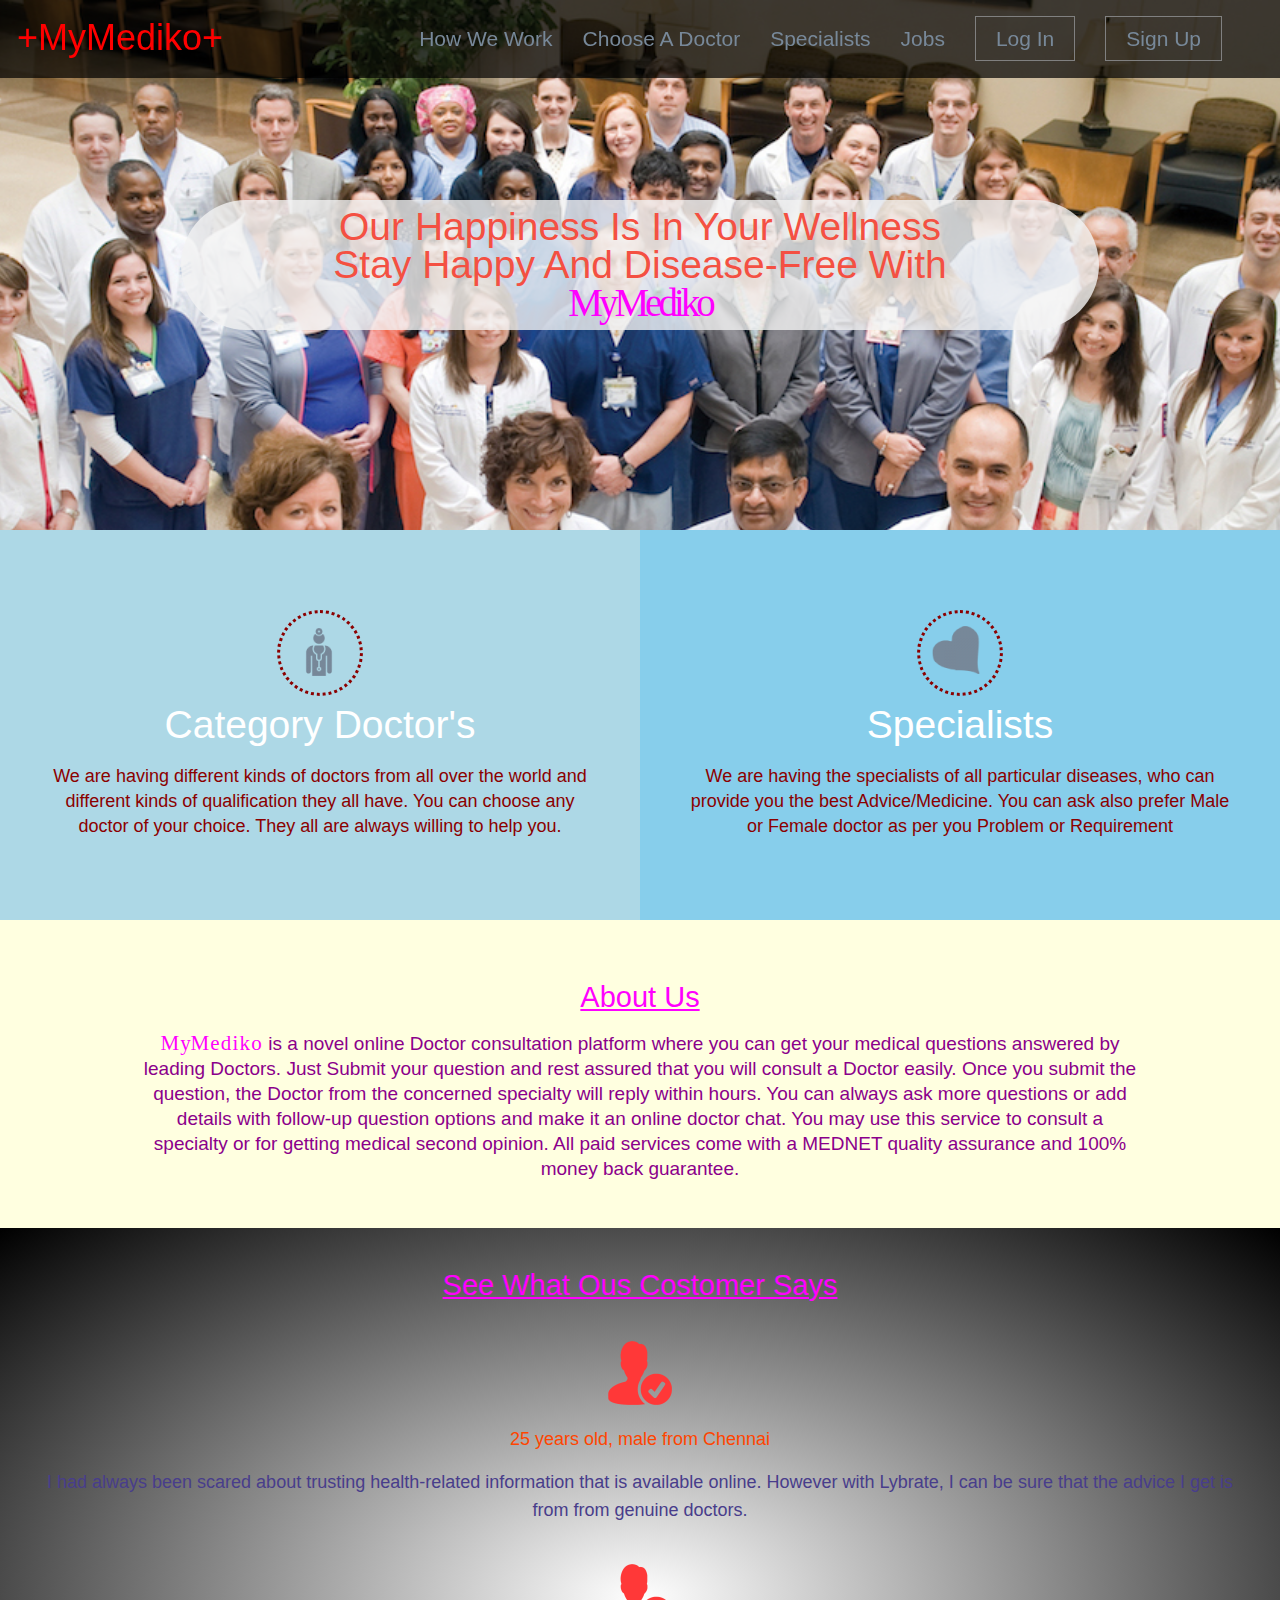
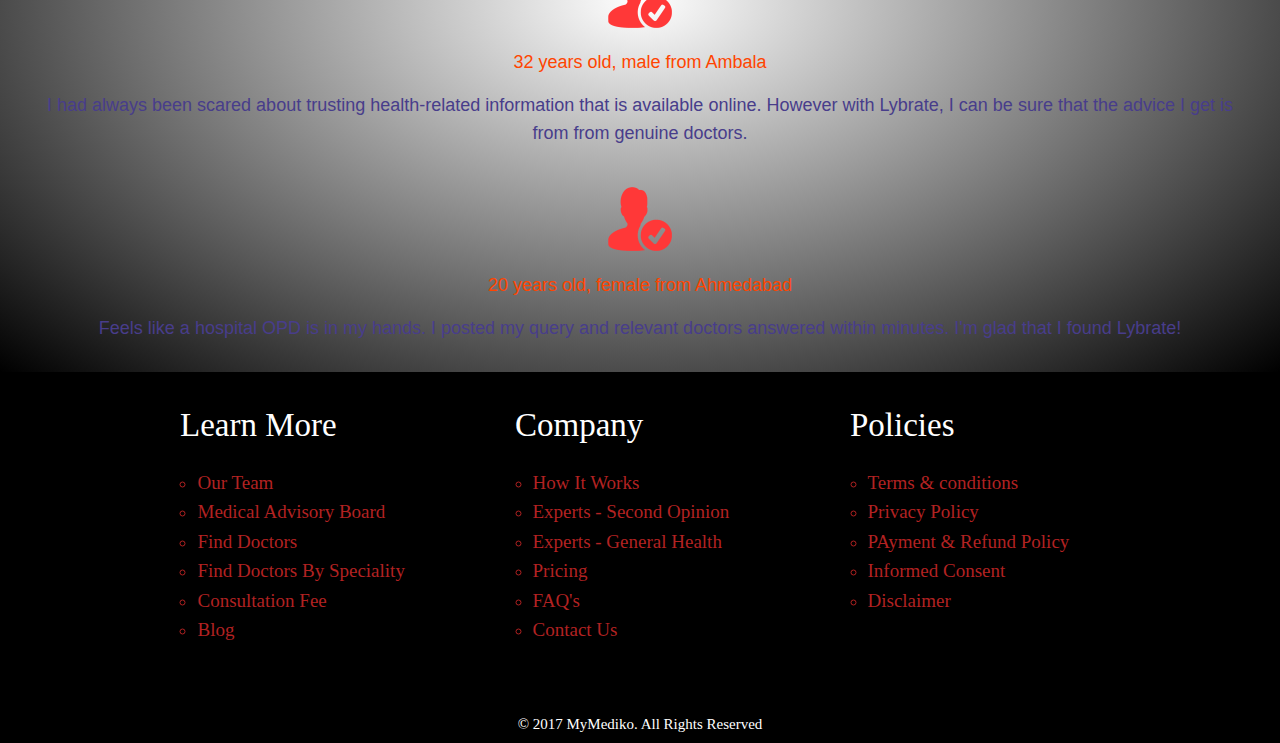
<file: index.html>
<!doctype html>
<html>
  <head>
    <meta name="viewport" content="width=device-width, initial-scale=1.0">
    <meta charset="utf-8">
    <title>MyMediko</title>
    <link rel="stylesheet" href="style/style.css">
    <link rel="icon" href="images/favicon.png">
  </head>
  <body>
    <header class="header">
      <div class="wrapper">
        <div class="grid">
          <h1>&#43;MyMediko&#43;</h1>
        </div>
        <div class="grid">
          <ul>
            <li><a href="./how-we-work/" class="header-links">How We Work</a></li>
            <li><a href="./category-doctors" class="header-links">Choose A Doctor</a>
            <li><a href="./specialists/" class="header-links">Specialists</a></li>
            <li><a href="./jobs/" class="header-links">Jobs</a></li>
            <li class="login-menu"><a href="#" class="btn">Log In</a>
              <ul class="login-opener">
                <li><a href="">As A Patient</a></li>
                <li><a href="#">As A Doctor</a></li>
              </ul>
            </li>
            <li><a href="#" class="btn">Sign Up</a></li>
          </ul>
        </div>
      </div>
    </header>
    <header class="header-front-face">
      <div class="grid">
        <h1>&#43;MyMediko&#43;</h1>
      </div>
      <div class="account">
        <li class="login-menu"><a href="#" class=""><img src="images/account.png" class="acc-icon"></a>
          <ul class="login-opener">
            <li><a href="#">As A Patient</a></li>
            <li><a href="#">As A Doctor</a></li>
          </ul>
        </li>
      </div>
      <div id="barsWrapper">
        <div id="barsContainer">
          <div id="bc-first" class="animate"></div>
            <div id="bc-second" class="animate"></div>
          <div id="bc-third" class="animate"></div>
        </div>
      </div>
      <aside id="mainAside" class="animate aside-bar">
        <ul id="menu-list">
          <li><a href="./how-we-work/">How We Work</a></li>
          <li><a href="./category-doctors/">Choose A Doctor</a></li>
          <li><a href="./specialists/">Specialists</a></li>
          <li><a href="./jobs/">Jobs</a></li>
          <li><a href="./signup/">Sign Up</a></li>
        </ul>
      </aside>
    </header>
    <!--script of aside menu-->
    <script>
      var aside = document.getElementById('mainAside');
      var asideOn = false
      
      document.getElementById('barsWrapper').addEventListener('click', function(){
          if(asideOn){
            aside.style.right = '-100%';
            
            asideOn = false;
          }else{
            aside.style.right = '0';
            
            asideOn = true;
          }
      });
    </script>
  <!--end of aside menu script-->
    
  <!--script for menu button-->
    <script>
      
      function _(e){
        return document.getElementById(e);
      }
      
      var FirstBar = _('bc-first');
      var SecondBar = _('bc-second');
      var ThirdBar = _('bc-third');
      var btn = _('barsWrapper');
      var menuOn = false;

      btn.addEventListener('click',function(){
        
        if(menuOn){
          FirstBar.style.transform = 'rotate(0deg)';
          FirstBar.style.top = '0px';
          SecondBar.style.opacity= 1;
          ThirdBar.style.transform = 'rotate(0deg)';
          ThirdBar.style.bottom = '0px';
          
          menuOn = false;
        }else{
          FirstBar.style.transform = 'rotate(45deg)';
          FirstBar.style.top = '8px';
          SecondBar.style.opacity= 0;
          ThirdBar.style.transform = 'rotate(-45deg)';
          ThirdBar.style.bottom = '8px';
          
          menuOn = true;
        }
      });
    </script>
  <!--end of menu button script-->
    <section class="hero-section background-img">
      <h1>Our Happiness Is In Your Wellness<br>Stay Happy And Disease-Free With <br> <span>MyMediko</span></h1>
    </section>
    <section class="intro">
      <a href="#"><div class="row row-first">
        <div class="icons">
          <img src="images/doctor-icon.png">
        </div>
        <h2 class="category-intro">
          Category Doctor's
        </h2>
        <p class="category-intro-para">
          We are having different kinds of doctors from all over the world and different kinds of qualification they all have. You can choose any doctor of your choice. They all are always willing to help you.
        </p>
      </div>
      </a>
      <a href="#"><div class="row row-second">
        <div class="icons">
          <img src="images/heart-icon.png">
        </div>
        <h2 class="category-intro">
          Specialists
        </h2>
        <p class="category-intro-para">
          We are having the specialists of all particular diseases, who can provide you the best Advice/Medicine. You can ask also prefer Male or Female doctor as per you Problem or Requirement
        </p>
      </div>
        </a>
    </section>
    <section class="aboutus">
      <h3 class="heading">About Us</h3>
      <p>
        <span>My Mediko</span> is a novel online Doctor consultation platform where you can get your medical questions answered by leading Doctors. Just Submit your question and rest assured that you will consult a Doctor easily. Once you submit the question, the Doctor from the concerned specialty will reply within hours. You can always ask more questions or add details with follow-up question options and make it an online doctor chat. You may use this service to consult a specialty or for getting medical second opinion. All paid services come with a MEDNET quality assurance and 100% money back guarantee.
      </p>
    </section>
    <section class="customer-reviews">
      <h3 class="heading">
        See What Ous Costomer Says
      </h3>
      <img src="images/review.png">
      <div class="reviews">
        <h4 class="name">
          25 years old, male from Chennai
        </h4>
        <p>
          I had always been scared about trusting health-related information that is available online. However with Lybrate, I can be sure that the advice I get is from from genuine doctors.
        </p>
        <img src="images/review.png">
        <h4 class="name">
          32 years old, male from Ambala
        </h4>
        <p>
          I had always been scared about trusting health-related information that is available online. However with Lybrate, I can be sure that the advice I get is from from genuine doctors.
        </p>
        <img src="images/review.png">
        <h4 class="name">
          20 years old, female from Ahmedabad
        </h4>
        <p>
          Feels like a hospital OPD is in my hands. I posted my query and relevant doctors answered within minutes. I'm glad that I found Lybrate!
        </p>
      </div>
    </section>
    <footer class="footer">
      <div class="footer-content">
        <div class="box">
          <h3>Learn More</h3>
          <ul>
            <li><a href="#">Our Team</a></li>
            <li><a href="#">Medical Advisory Board</a></li>
            <li><a href="#">Find Doctors</a></li>
            <li><a href="#">Find Doctors By Speciality</a></li>
            <li><a href="#">Consultation Fee</a></li>
            <li><a href="#">Blog</a></li>
          </ul>
        </div>
        <div class="box">
          <h3>Company</h3>
          <ul>
            <li><a href="#">How It Works</a></li>
            <li><a href="#">Experts - Second Opinion</a></li>
            <li><a href="#">Experts - General Health</a></li>
            <li><a href="#">Pricing</a></li>
            <li><a href="#">FAQ's</a></li>
            <li><a href="#">Contact Us</a></li>
          </ul>
        </div>
        <div class="box">
          <h3>Policies</h3>
          <ul>
            <li><a href="#">Terms & conditions</a></li>
            <li><a href="#">Privacy Policy</a></li>
            <li><a href="#">PAyment & Refund Policy</a></li>
            <li><a href="#">Informed Consent</a></li>
            <li><a href="#">Disclaimer</a></li>
          </ul>
        </div>
      </div>
      <p>
        &copy; 2017 MyMediko. All Rights Reserved
      </p>
    </footer>
  </body>
</html>
</file>
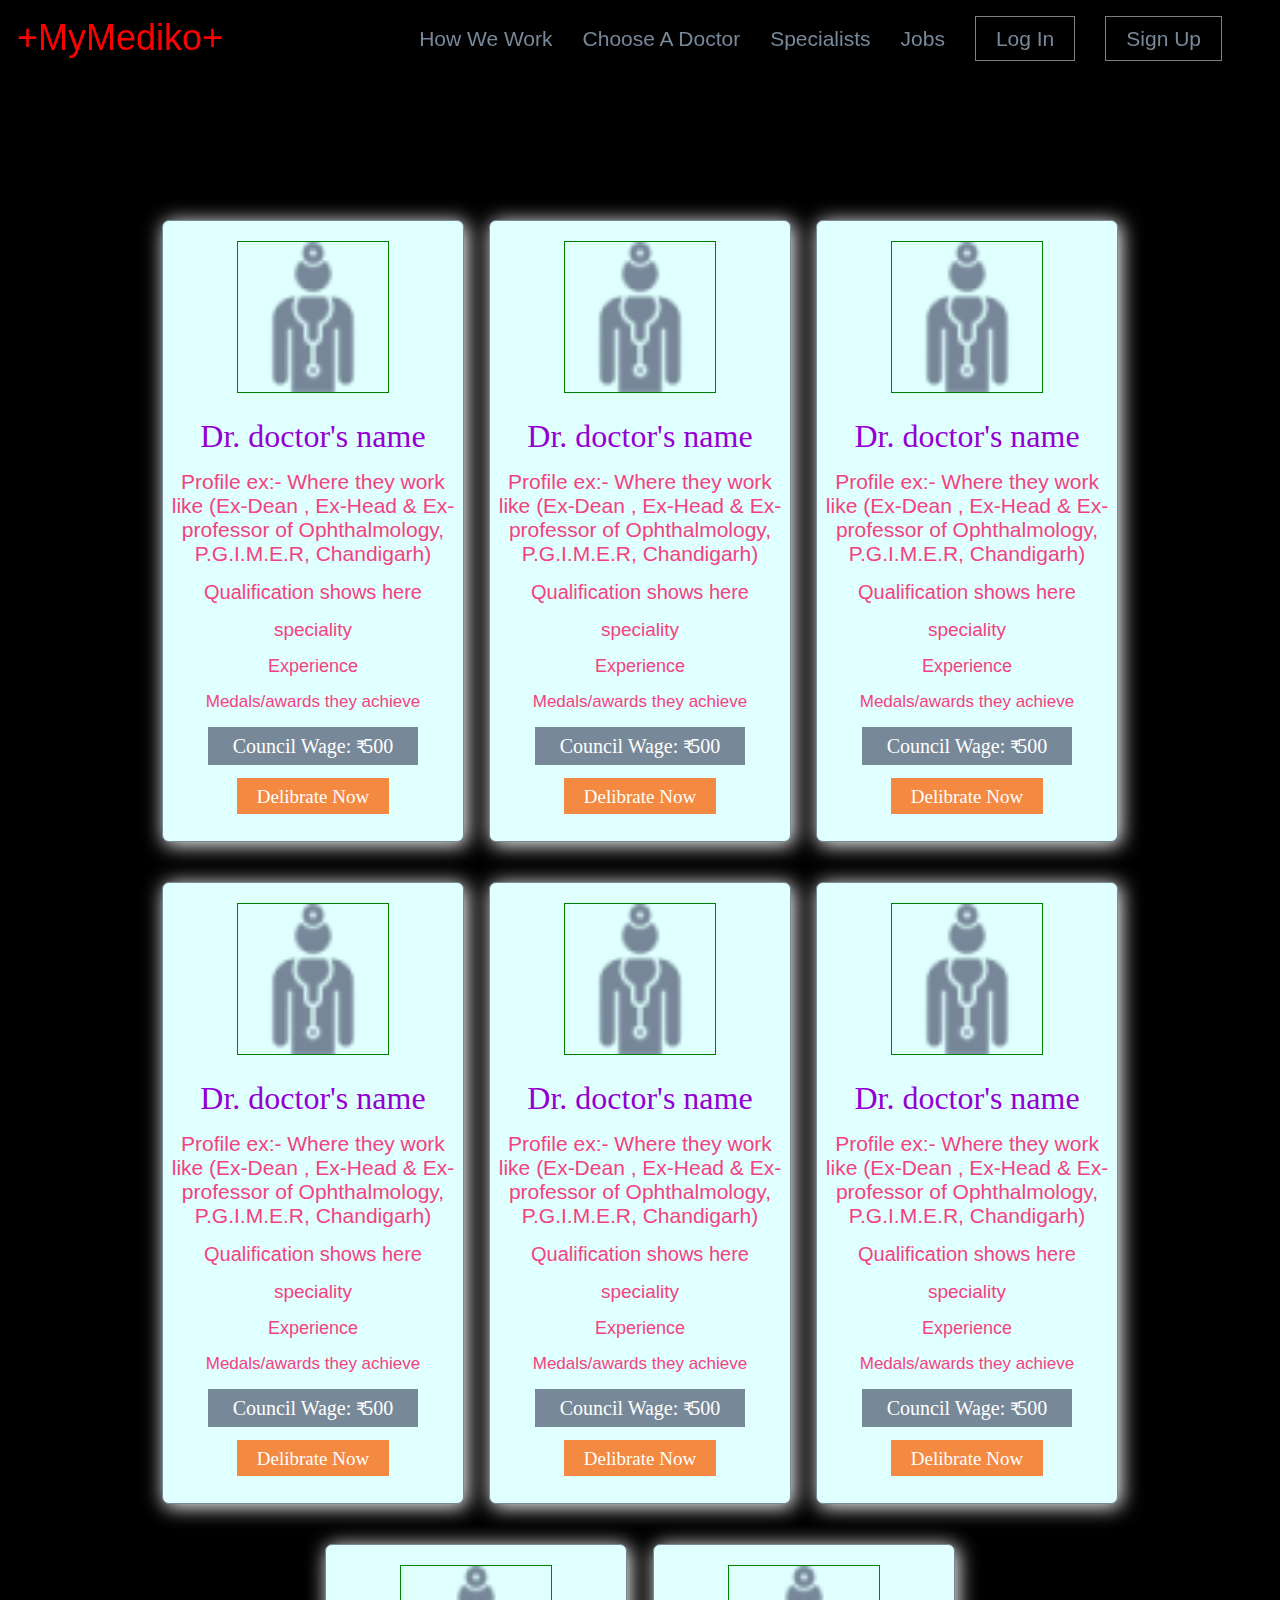
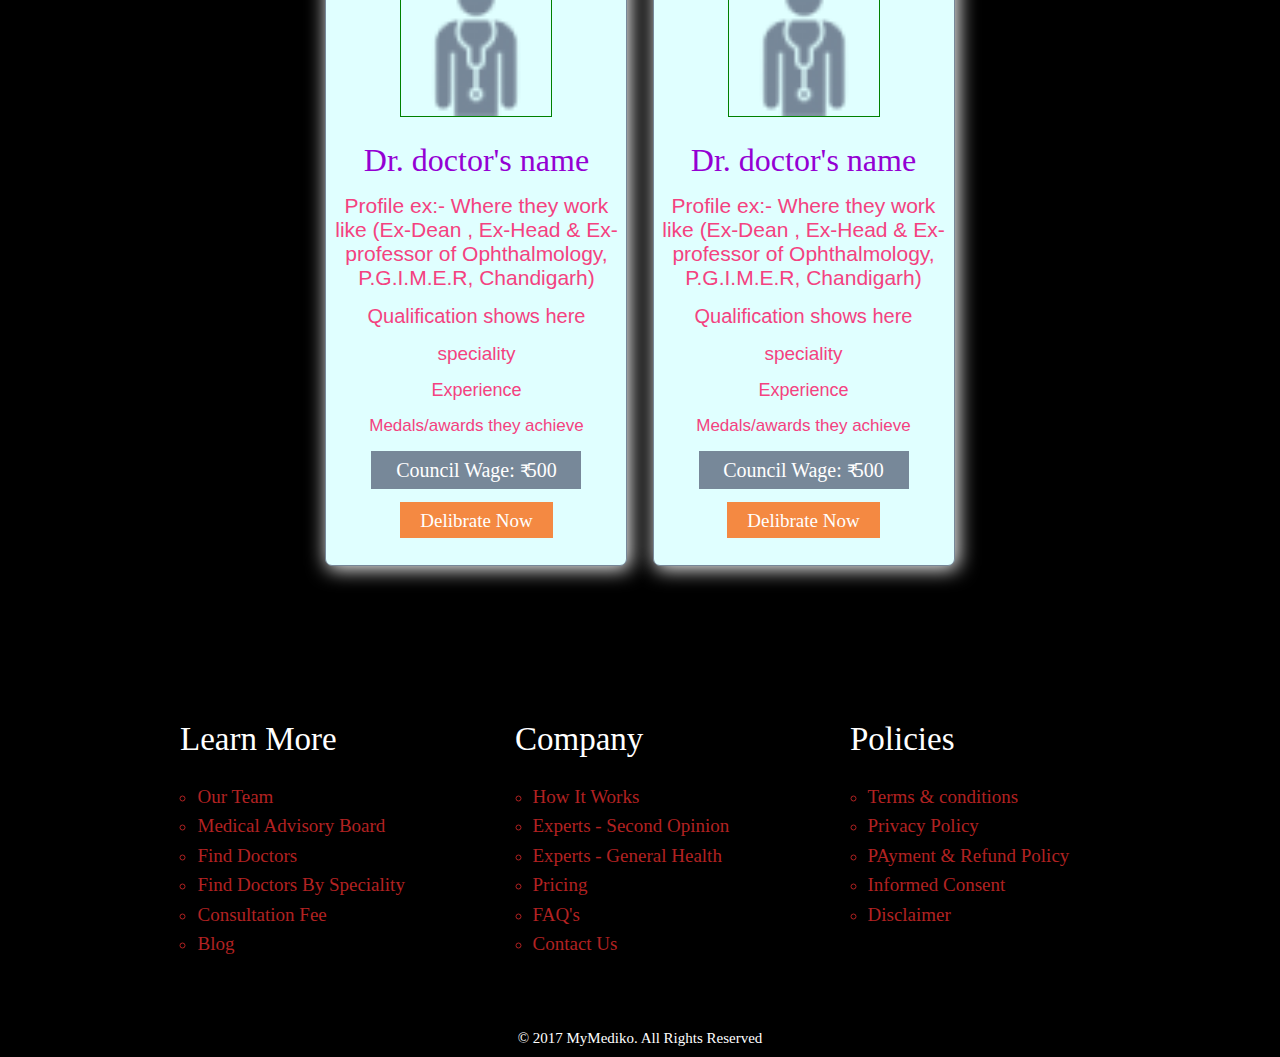
<file: category-doctors/index.html>
<!doctype html>
<html>
  <head>
    <meta name="viewport" content="width=device-width, initial-scale=1.0">
    <meta charset="utf-8">
    <title>Choose a doctor- MyMediko</title>
    <link rel="stylesheet" href="style/style.css">
    <link rel="icon" href="images/favicon.png">
  </head>
  <body>
    <header class="header">
      <div class="wrapper">
        <div class="grid">
          <h1>&#43;MyMediko&#43;</h1>
        </div>
        <div class="grid">
          <ul>
            <li><a href="../how-we-work/" class="header-links">How We Work</a></li>
            <li><a href="#" class="header-links">Choose A Doctor</a>
            <li><a href="../specialists/" class="header-links">Specialists</a></li>
            <li><a href="../jobs/" class="header-links">Jobs</a></li>
            <li class="login-menu"><a href="#" class="btn">Log In</a>
              <ul class="login-opener">
                <li><a href="../patient-login/">As A Patient</a></li>
                <li><a href="../doctor-login/">As A Doctor</a></li>
              </ul>
            </li>
            <li><a href="../signup/" class="btn">Sign Up</a></li>
          </ul>
        </div>
      </div>
    </header>
    <header class="header-front-face">
      <div class="grid">
        <h1>&#43;MyMediko&#43;</h1>
      </div>
      <div class="account">
        <li class="login-menu"><a href="#" class=""><img src="images/account.png" class="acc-icon"></a>
          <ul class="login-opener">
            <li><a href="../patient-login/">As A Patient</a></li>
            <li><a href="../doctor-login/">As A Doctor</a></li>
          </ul>
        </li>
      </div>
      <div id="barsWrapper">
        <div id="barsContainer">
          <div id="bc-first" class="animate"></div>
            <div id="bc-second" class="animate"></div>
          <div id="bc-third" class="animate"></div>
        </div>
      </div>
      <aside id="mainAside" class="animate aside-bar">
        <ul id="menu-list">
          <li><a href="../how-we-work/">How We Work</a></li>
          <li><a href="#">Choose A Doctor's</a></li>
          <li><a href="../specialists/">Specialists</a></li>
          <li><a href="../jobs/">Jobs</a></li>
          <li><a href="../signup/">Sign Up</a></li>
        </ul>
      </aside>
    </header>
    <!--script of aside menu-->
    <script>
      var aside = document.getElementById('mainAside');
      var asideOn = false
      
      document.getElementById('barsWrapper').addEventListener('click', function(){
          if(asideOn){
            aside.style.right = '-100%';
            
            asideOn = false;
          }else{
            aside.style.right = '0';
            
            asideOn = true;
          }
      });
    </script>
  <!--end of aside menu script-->
    
  <!--script for menu button-->
    <script>
      
      function _(e){
        return document.getElementById(e);
      }
      
      var FirstBar = _('bc-first');
      var SecondBar = _('bc-second');
      var ThirdBar = _('bc-third');
      var btn = _('barsWrapper');
      var menuOn = false;

      btn.addEventListener('click',function(){
        
        if(menuOn){
          FirstBar.style.transform = 'rotate(0deg)';
          FirstBar.style.top = '0px';
          SecondBar.style.opacity= 1;
          ThirdBar.style.transform = 'rotate(0deg)';
          ThirdBar.style.bottom = '0px';
          
          menuOn = false;
        }else{
          FirstBar.style.transform = 'rotate(45deg)';
          FirstBar.style.top = '8px';
          SecondBar.style.opacity= 0;
          ThirdBar.style.transform = 'rotate(-45deg)';
          ThirdBar.style.bottom = '8px';
          
          menuOn = true;
        }
      });
    </script>
  <!--end of menu button script-->
    <section class="doctors">
      <div class="doctors-list">
        <div class="list">
          <img src="images/doctor-icon.png" class="doctors-pic">
          <h1>Dr. doctor's name </h1>
          <h2>Profile ex:- Where they work like (Ex-Dean , Ex-Head & Ex- professor of Ophthalmology, P.G.I.M.E.R, Chandigarh)</h2>
          <h3>Qualification shows here</h3>
          <h4>speciality</h4>
          <h5>Experience</h5>
          <h6>Medals/awards they achieve</h6>
          <div class="list-btn">
            Council Wage: <span>&#x20B9;</span>500
          </div>
          <a href="#" class="list-btn-sec">
            Delibrate Now
          </a>
        </div>
        <div class="list">
          <img src="images/doctor-icon.png" class="doctors-pic">
          <h1>Dr. doctor's name </h1>
          <h2>Profile ex:- Where they work like (Ex-Dean , Ex-Head & Ex- professor of Ophthalmology, P.G.I.M.E.R, Chandigarh)</h2>
          <h3>Qualification shows here</h3>
          <h4>speciality</h4>
          <h5>Experience</h5>
          <h6>Medals/awards they achieve</h6>
          <div class="list-btn">
            Council Wage: <span>&#x20B9;</span>500
          </div>
          <a href="#" class="list-btn-sec">
            Delibrate Now
          </a>
        </div>
        <div class="list">
          <img src="images/doctor-icon.png" class="doctors-pic">
          <h1>Dr. doctor's name </h1>
          <h2>Profile ex:- Where they work like (Ex-Dean , Ex-Head & Ex- professor of Ophthalmology, P.G.I.M.E.R, Chandigarh)</h2>
          <h3>Qualification shows here</h3>
          <h4>speciality</h4>
          <h5>Experience</h5>
          <h6>Medals/awards they achieve</h6>
          <div class="list-btn">
            Council Wage: <span>&#x20B9;</span>500
          </div>
          <a href="#" class="list-btn-sec">
            Delibrate Now
          </a>
        </div>
        <div class="list">
          <img src="images/doctor-icon.png" class="doctors-pic">
          <h1>Dr. doctor's name </h1>
          <h2>Profile ex:- Where they work like (Ex-Dean , Ex-Head & Ex- professor of Ophthalmology, P.G.I.M.E.R, Chandigarh)</h2>
          <h3>Qualification shows here</h3>
          <h4>speciality</h4>
          <h5>Experience</h5>
          <h6>Medals/awards they achieve</h6>
          <div class="list-btn">
            Council Wage: <span>&#x20B9;</span>500
          </div>
          <a href="#" class="list-btn-sec">
            Delibrate Now
          </a>
        </div>
        <div class="list">
          <img src="images/doctor-icon.png" class="doctors-pic">
          <h1>Dr. doctor's name </h1>
          <h2>Profile ex:- Where they work like (Ex-Dean , Ex-Head & Ex- professor of Ophthalmology, P.G.I.M.E.R, Chandigarh)</h2>
          <h3>Qualification shows here</h3>
          <h4>speciality</h4>
          <h5>Experience</h5>
          <h6>Medals/awards they achieve</h6>
          <div class="list-btn">
            Council Wage: <span>&#x20B9;</span>500
          </div>
          <a href="#" class="list-btn-sec">
            Delibrate Now
          </a>
        </div>
        <div class="list">
          <img src="images/doctor-icon.png" class="doctors-pic">
          <h1>Dr. doctor's name </h1>
          <h2>Profile ex:- Where they work like (Ex-Dean , Ex-Head & Ex- professor of Ophthalmology, P.G.I.M.E.R, Chandigarh)</h2>
          <h3>Qualification shows here</h3>
          <h4>speciality</h4>
          <h5>Experience</h5>
          <h6>Medals/awards they achieve</h6>
          <div class="list-btn">
            Council Wage: <span>&#x20B9;</span>500
          </div>
          <a href="#" class="list-btn-sec">
            Delibrate Now
          </a>
        </div>
        <div class="list">
          <img src="images/doctor-icon.png" class="doctors-pic">
          <h1>Dr. doctor's name </h1>
          <h2>Profile ex:- Where they work like (Ex-Dean , Ex-Head & Ex- professor of Ophthalmology, P.G.I.M.E.R, Chandigarh)</h2>
          <h3>Qualification shows here</h3>
          <h4>speciality</h4>
          <h5>Experience</h5>
          <h6>Medals/awards they achieve</h6>
          <div class="list-btn">
            Council Wage: <span>&#x20B9;</span>500
          </div>
          <a href="#" class="list-btn-sec">
            Delibrate Now
          </a>
        </div>
        <div class="list">
          <img src="images/doctor-icon.png" class="doctors-pic">
          <h1>Dr. doctor's name </h1>
          <h2>Profile ex:- Where they work like (Ex-Dean , Ex-Head & Ex- professor of Ophthalmology, P.G.I.M.E.R, Chandigarh)</h2>
          <h3>Qualification shows here</h3>
          <h4>speciality</h4>
          <h5>Experience</h5>
          <h6>Medals/awards they achieve</h6>
          <div class="list-btn">
            Council Wage: <span>&#x20B9;</span>500
          </div>
          <a href="#" class="list-btn-sec">
            Delibrate Now
          </a>
        </div>
      </div>
    </section>    
    <footer class="footer">
      <div class="footer-content">
        <div class="box">
          <h3>Learn More</h3>
          <ul>
            <li><a href="#">Our Team</a></li>
            <li><a href="#">Medical Advisory Board</a></li>
            <li><a href="#">Find Doctors</a></li>
            <li><a href="#">Find Doctors By Speciality</a></li>
            <li><a href="#">Consultation Fee</a></li>
            <li><a href="#">Blog</a></li>
          </ul>
        </div>
        <div class="box">
          <h3>Company</h3>
          <ul>
            <li><a href="#">How It Works</a></li>
            <li><a href="#">Experts - Second Opinion</a></li>
            <li><a href="#">Experts - General Health</a></li>
            <li><a href="#">Pricing</a></li>
            <li><a href="#">FAQ's</a></li>
            <li><a href="#">Contact Us</a></li>
          </ul>
        </div>
        <div class="box">
          <h3>Policies</h3>
          <ul>
            <li><a href="#">Terms & conditions</a></li>
            <li><a href="#">Privacy Policy</a></li>
            <li><a href="#">PAyment & Refund Policy</a></li>
            <li><a href="#">Informed Consent</a></li>
            <li><a href="#">Disclaimer</a></li>
          </ul>
        </div>
      </div>
      <p>
        &copy; 2017 MyMediko. All Rights Reserved
      </p>
    </footer>
  </body>
</html>
</file>
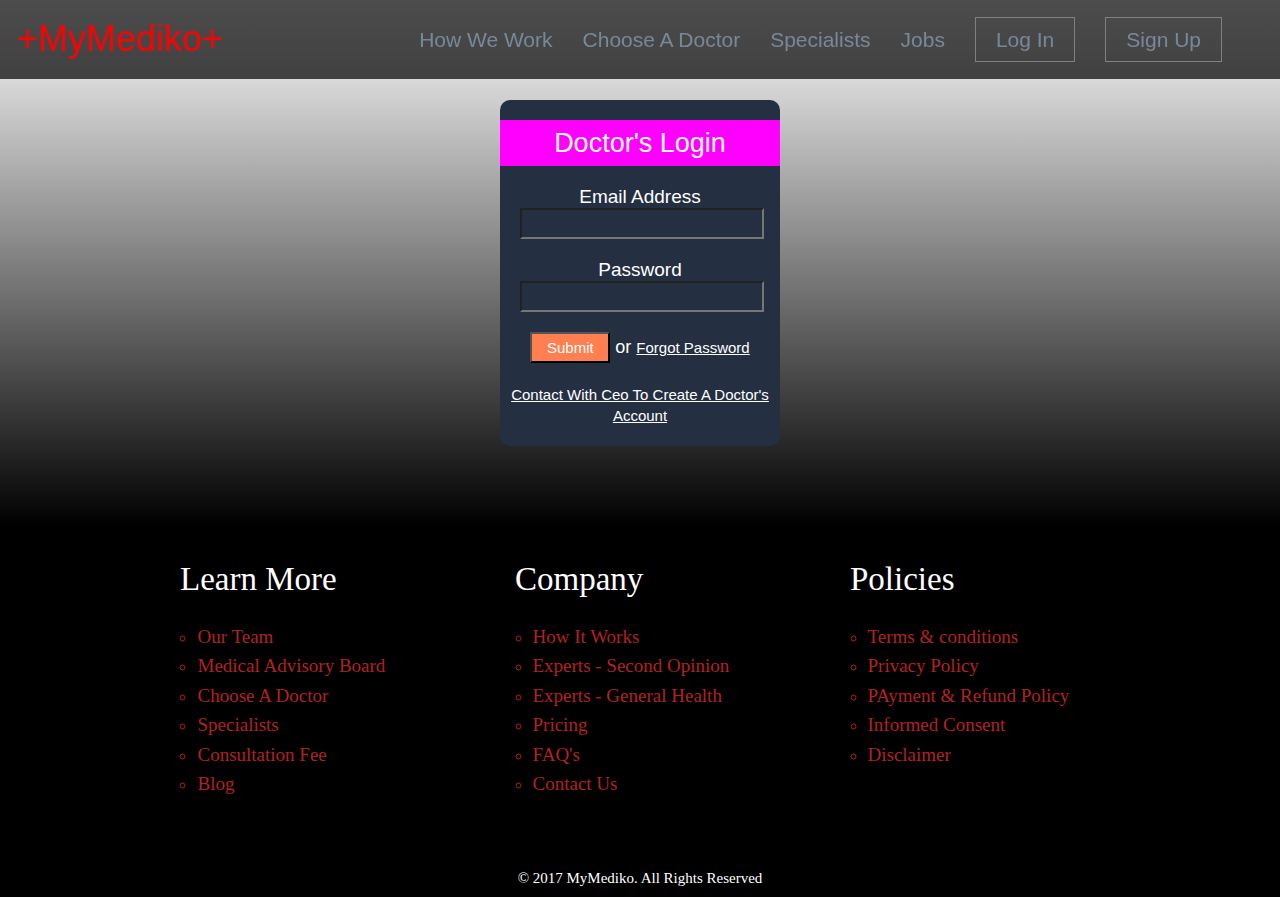
<file: doctor-login/index.html>
<!DOCTYPE html>
<html lang="en">
  <head>
    <meta charset="utf-8">
    <title>Doctor's Login- MyMediko</title>
    <meta name="description" content="">
    <meta name="author" content="">
    <meta name="viewport" content="width=device-width, initial-scale=1">
    <link rel="icon" type="image/png" href="images/favicon.png">
    <link rel="stylesheet" href="css/style.css">
  </head>
  <body>   
    <header class="header"> 
      <div class="wrapper">
        <div class="grid">
          <h1>&#43;MyMediko&#43;</h1>
        </div>
        <div class="grid">
          <ul>
            <li><a href="../how-we-work/" class="header-links">How We Work</a></li>
            <li><a href="../category-doctors" class="header-links">Choose A Doctor</a>
            <li><a href="../specialists/" class="header-links">Specialists</a></li>
            <li><a href="../jobs/" class="header-links">Jobs</a></li>
            <li class="login-menu"><a href="#" class="btn">Log In</a>
              <ul class="login-opener">
                <li><a href="../patient-login/">As A Patient</a></li>
                <li><a href="#">As A Doctor</a></li>
              </ul>
            </li>
            <li><a href="../signup/" class="btn">Sign Up</a></li>
          </ul>
        </div>
      </div>
    </header>
    <header class="header-front-face">
      <div class="grid">
        <h1>&#43;MyMediko&#43;</h1>
      </div>
      <div class="account">
        <li class="login-menu"><a href="#" class=""><img src="images/account.png" class="acc-icon"></a>
          <ul class="login-opener">
            <li><a href="../patient-login/">As A Patient</a></li>
            <li><a href="#">As A Doctor</a></li>
          </ul>
        </li>
      </div>
      <div id="barsWrapper">
        <div id="barsContainer">
          <div id="bc-first" class="animate"></div>
            <div id="bc-second" class="animate"></div>
          <div id="bc-third" class="animate"></div>
        </div>
      </div>
      <aside id="mainAside" class="animate aside-bar">
        <ul id="menu-list">
          <li><a href="#">How We Work</a></li>
          <li><a href="#">Category Doctor's</a></li>
          <li><a href="#">Specialists</a></li>
          <li><a href="#">Jobs</a></li>
          <li><a href="#">Sign Up</a></li>
        </ul>
      </aside>
    </header>
    <!--script of aside menu-->
    <script>
      var article = document.getElementById('reMove');
      var articleOn = false
      
      document.getElementById('barsWrapper').addEventListener('click', function(){
          if(articleOn){
            article.style.marginRight = '-200px';
            
            articleOn = false;
          }else{
            article.style.right = '0';
            
            articleOn = true;
          }
      });
    </script>
  <!--end of aside menu script-->
    <!--script of aside menu-->
    <script>
      var aside = document.getElementById('mainAside');
      var asideOn = false
      
      document.getElementById('barsWrapper').addEventListener('click', function(){
          if(asideOn){
            aside.style.right = '-100%';
            
            asideOn = false;
          }else{
            aside.style.right = '0';
            
            asideOn = true;
          }
      });
    </script>
  <!--end of aside menu script-->
    
  <!--script for menu button-->
    <script>
      
      function _(e){
        return document.getElementById(e);
      }
      
      var FirstBar = _('bc-first');
      var SecondBar = _('bc-second');
      var ThirdBar = _('bc-third');
      var btn = _('barsWrapper');
      var menuOn = false;

      btn.addEventListener('click',function(){
        
        if(menuOn){
          FirstBar.style.transform = 'rotate(0deg)';
          FirstBar.style.top = '0px';
          SecondBar.style.opacity= 1;
          ThirdBar.style.transform = 'rotate(0deg)';
          ThirdBar.style.bottom = '0px';
          
          menuOn = false;
        }else{
          FirstBar.style.transform = 'rotate(45deg)';
          FirstBar.style.top = '8px';
          SecondBar.style.opacity= 0;
          ThirdBar.style.transform = 'rotate(-45deg)';
          ThirdBar.style.bottom = '8px';
          
          menuOn = true;
        }
      });
    </script>
  <!--end of menu button script-->
  <section class="signup-section">
    <article class="signup-panel">
      <h2>Doctor's Login</h2>
      <form class="awesome-form" method="post" action="#">      
      <div class="input-group">
        <label>Email Address</label><br>
        <input type="email" id="email" name="email">
      </div>
      <div class="input-group">
        <label>Password</label><br>
        <input type="password" id="password" name="password">
      </div>
      <input type="submit"> or <a href="#">Forgot Password</a>
    </form>
      <br>
      <a href="../signup/">Contact With Ceo To Create A Doctor's Account</a>
  </article>
</section>
    
    
    <footer class="footer">
      <div class="footer-content">
        <div class="box">
          <h3>Learn More</h3>
          <ul>
            <li><a href="#">Our Team</a></li>
            <li><a href="#">Medical Advisory Board</a></li>
            <li><a href="../category-doctors/">Choose A Doctor</a></li>
            <li><a href="../specialists/">Specialists</a></li>
            <li><a href="#">Consultation Fee</a></li>
            <li><a href="#">Blog</a></li>
          </ul>
        </div>
        <div class="box">
          <h3>Company</h3>
          <ul>
            <li><a href="#">How It Works</a></li>
            <li><a href="#">Experts - Second Opinion</a></li>
            <li><a href="#">Experts - General Health</a></li>
            <li><a href="#">Pricing</a></li>
            <li><a href="#">FAQ's</a></li>
            <li><a href="#">Contact Us</a></li>
          </ul>
        </div>
        <div class="box">
          <h3>Policies</h3>
          <ul>
            <li><a href="#">Terms & conditions</a></li>
            <li><a href="#">Privacy Policy</a></li>
            <li><a href="#">PAyment & Refund Policy</a></li>
            <li><a href="#">Informed Consent</a></li>
            <li><a href="#">Disclaimer</a></li>
          </ul>
        </div>
      </div>
      <p>
        &copy; 2017 MyMediko. All Rights Reserved
      </p>
    </footer>
    
    
  </body>
</html>
</file>
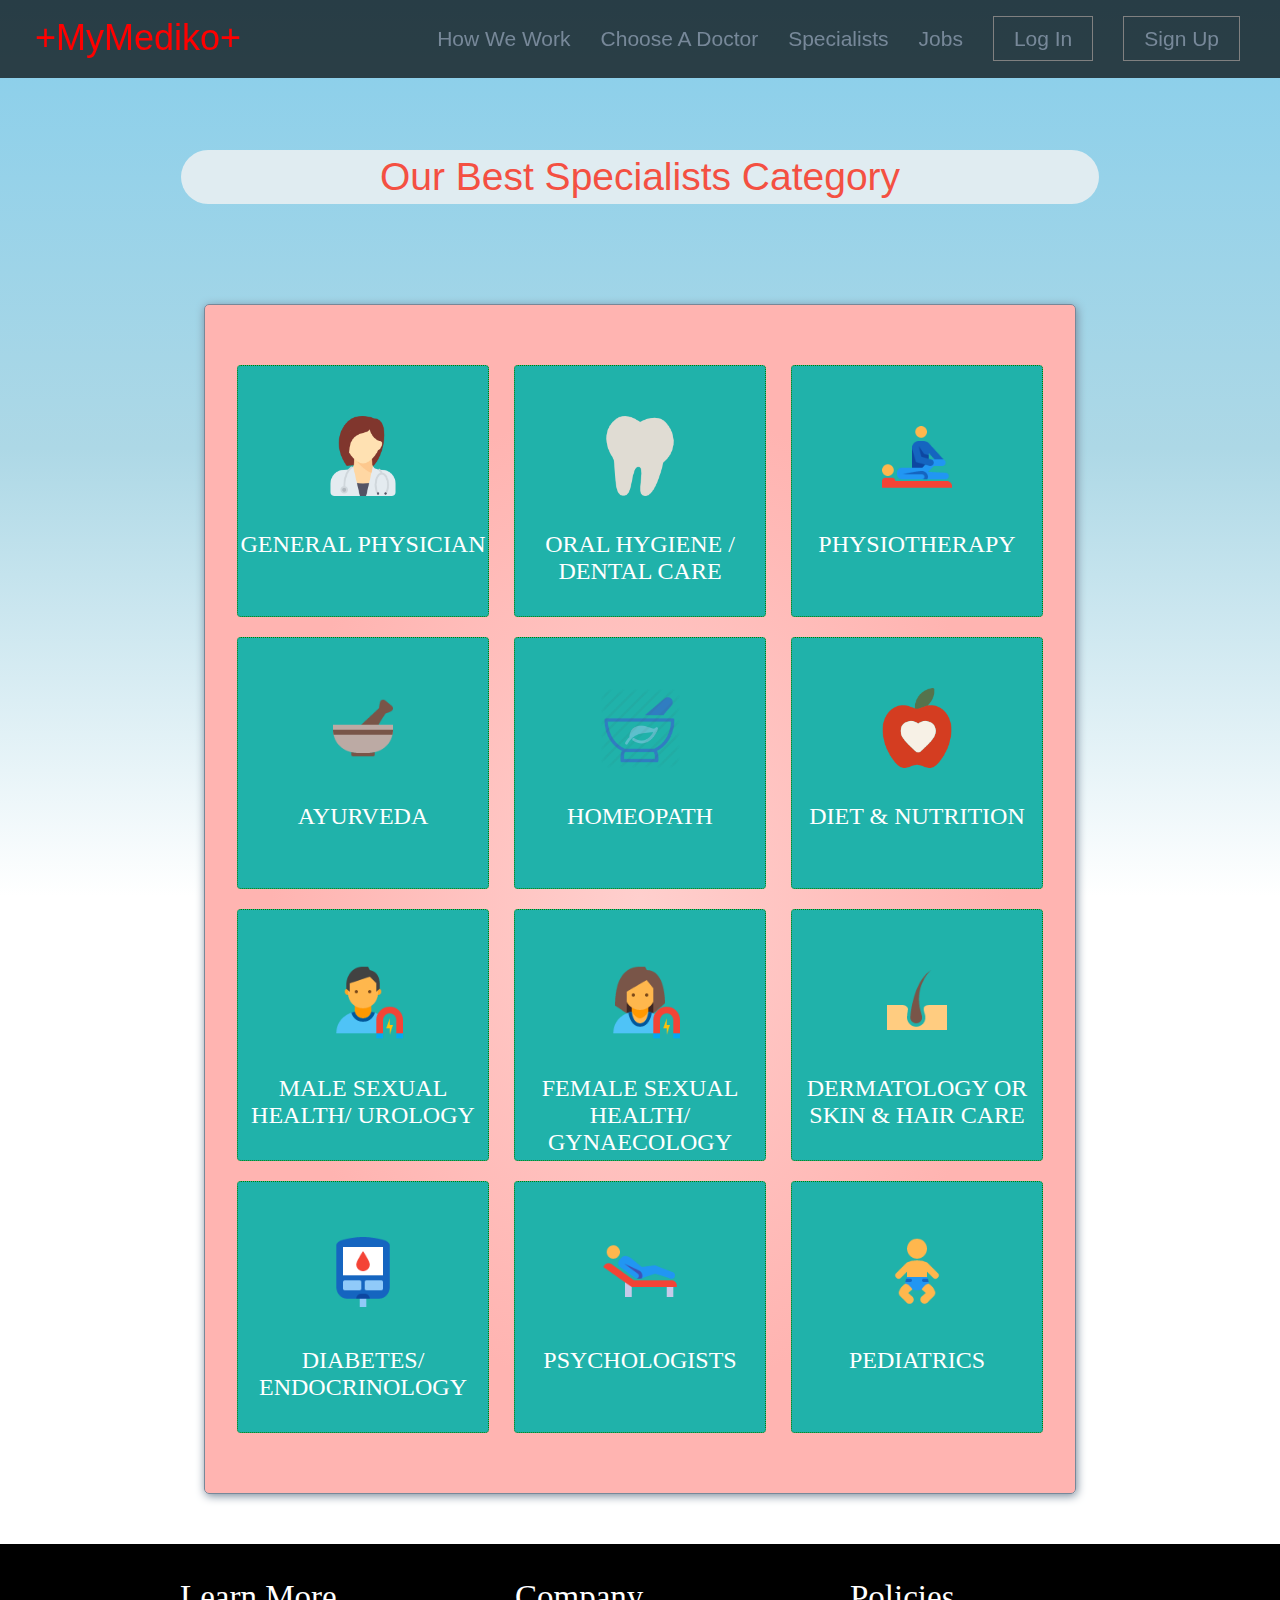
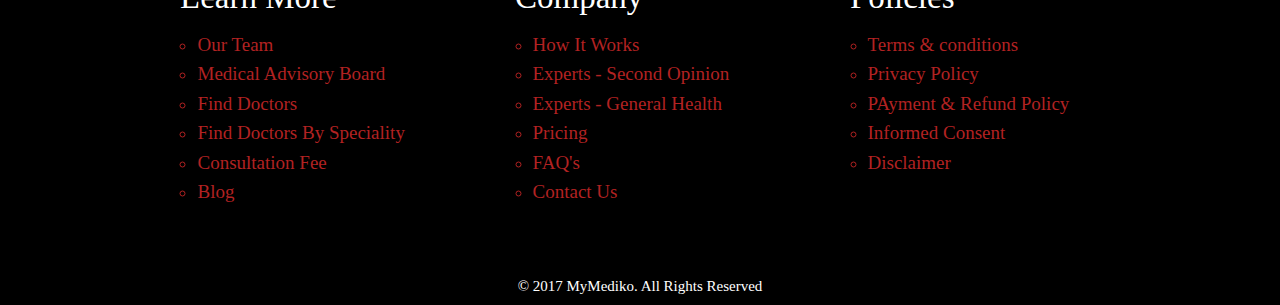
<file: specialists/index.html>
<!doctype html>
<html>
  <head>
    <meta name="viewport" content="width=device-width, initial-scale=1.0">
    <meta charset="utf-8">
    <title>Specialists- MyMediko</title>
    <link rel="stylesheet" href="style/style.css">
    <link rel="icon" href="images/favicon.png">
  </head>
  <body>
    <a href="https://icons8.com/web-app/14866/Therapy" class="ad">Icons by Icons8</a>
    <header class="header">
      <div class="wrapper">
        <div class="grid">
          <h1>&#43;MyMediko&#43;</h1>
        </div>
        <div class="grid">
          <ul>
            <li><a href="../how-we-work/" class="header-links">How We Work</a></li>
            <li><a href="../category-doctors/" class="header-links">Choose A Doctor</a>
            <li><a href="#" class="header-links">Specialists</a></li>
            <li><a href="../jobs/" class="header-links">Jobs</a></li>
            <li class="login-menu"><a href="#" class="btn">Log In</a>
              <ul class="login-opener">
                <li><a href="../patient-login/">As A Patient</a></li>
                <li><a href="../doctor-login/">As A Doctor</a></li>
              </ul>
            </li>
            <li><a href="../signup/" class="btn">Sign Up</a></li>
          </ul>
        </div>
      </div>
    </header>
    <header class="header-front-face">
        <div class="grid">
          <h1>&#43;MyMediko&#43;</h1>
        </div>
        <div class="account">
        <li class="login-menu"><a href="#" class=""><img src="images/account.png" class="acc-icon"></a>
          <ul class="login-opener">
            <li><a href="../patient-login/">As A Patient</a></li>
            <li><a href="../doctor-login/">As A Doctor</a></li>
          </ul>
        </li>
      </div>
        <div id="barsWrapper">
          <div id="barsContainer">
            <div id="bc-first" class="animate"></div>
            <div id="bc-second" class="animate"></div>
            <div id="bc-third" class="animate"></div>
          </div>
        </div>
        <aside id="mainAside" class="animate aside-bar">
          <ul id="menu-list">
            <li><a href="../how-we-work/">How We Work</a></li>
            <li><a href="../category-doctors/">Choose A Doctor</a></li>
            <li><a href="../specialists/">Specialists</a></li>
            <li><a href="../jobs">Jobs</a></li>
            <li><a href="../signup/">Sign Up</a></li>
          </ul>
        </aside>
      </header>
    <!--script of aside menu-->
    <script>
      var aside = document.getElementById('mainAside');
      var asideOn = false
      
      document.getElementById('barsWrapper').addEventListener('click', function(){
          if(asideOn){
            aside.style.right = '-100%';
            
            asideOn = false;
          }else{
            aside.style.right = '0';
            
            asideOn = true;
          }
      });
    </script>
  <!--end of aside menu script-->
    
  <!--script for menu button-->
    <script>
      
      function _(e){
        return document.getElementById(e);
      }
      
      var FirstBar = _('bc-first');
      var SecondBar = _('bc-second');
      var ThirdBar = _('bc-third');
      var btn = _('barsWrapper');
      var menuOn = false;

      btn.addEventListener('click',function(){
        
        if(menuOn){
          FirstBar.style.transform = 'rotate(0deg)';
          FirstBar.style.top = '0px';
          SecondBar.style.opacity= 1;
          ThirdBar.style.transform = 'rotate(0deg)';
          ThirdBar.style.bottom = '0px';
          
          menuOn = false;
        }else{
          FirstBar.style.transform = 'rotate(45deg)';
          FirstBar.style.top = '8px';
          SecondBar.style.opacity= 0;
          ThirdBar.style.transform = 'rotate(-45deg)';
          ThirdBar.style.bottom = '8px';
          
          menuOn = true;
        }
      });
    </script>
  <!--end of menu button script-->
    <section class="hero-section background-img">
      <h1>Our Best Specialists Category</h1>
      <div class="specialists-list">
        <a href="#">
          <div class="box">
            <img src="images/physician.png" class="icon">
            <p>GENERAL PHYSICIAN</p>
          </div>
        </a>
        <a href="#">
          <div class="box">
            <img src="images/dental.png" class="icon">
            <p>ORAL HYGIENE / DENTAL CARE</p>
          </div>
        </a>
        <a href="#">
          <div class="box">
            <img src="images/physiotherapy.png" class="icon">
            <p>PHYSIOTHERAPY</p>
          </div>
        </a>
        <a href="#">
          <div class="box">
            <img src="images/ayurveda.png" class="icon">
            <p>AYURVEDA</p>
          </div>
        </a>
        <a href="#">
          <div class="box">
            <img src="images/homeopath.png" class="icon">
            <p>HOMEOPATH</p>
          </div>
        </a>
        <a href="#">
          <div class="box">
            <img src="images/diet.png" class="icon">
            <p>DIET & NUTRITION</p>
          </div>
        </a>
        <a href="#">
          <div class="box">
            <img src="images/urology.png" class="icon">
            <p>MALE SEXUAL HEALTH/ UROLOGY</p>
          </div>
        </a>
        <a href="#">
          <div class="box">
            <img src="images/gynaecology.png" class="icon">
            <p>FEMALE SEXUAL HEALTH/ GYNAECOLOGY</p>
          </div>
        </a>
        <a href="#">
          <div class="box">
            <img src="images/dermatology.png" class="icon">
            <p>DERMATOLOGY OR SKIN & HAIR CARE</p>
          </div>
        </a>
        <a href="#">
          <div class="box">
            <img src="images/Diabetes.png" class="icon">
            <p>DIABETES/ ENDOCRINOLOGY</p>
          </div>
        </a>
        <a href="#">
          <div class="box">
            <img src="images/physcology.png" class="icon">
            <p>PSYCHOLOGISTS</p>
          </div>
        </a>
        <a href="#">
          <div class="box">
            <img src="images/pedia.png" class="icon">
            <p>PEDIATRICS</p>
          </div>
        </a>
      </div>
    </section>
    <footer class="footer">
      <div class="footer-content">
        <div class="footer-box">
          <h3>Learn More</h3>
          <ul>
            <li><a href="#">Our Team</a></li>
            <li><a href="#">Medical Advisory Board</a></li>
            <li><a href="#">Find Doctors</a></li>
            <li><a href="#">Find Doctors By Speciality</a></li>
            <li><a href="#">Consultation Fee</a></li>
            <li><a href="#">Blog</a></li>
          </ul>
        </div>
        <div class="footer-box">
          <h3>Company</h3>
          <ul>
            <li><a href="#">How It Works</a></li>
            <li><a href="#">Experts - Second Opinion</a></li>
            <li><a href="#">Experts - General Health</a></li>
            <li><a href="#">Pricing</a></li>
            <li><a href="#">FAQ's</a></li>
            <li><a href="#">Contact Us</a></li>
          </ul>
        </div>
        <div class="footer-box">
          <h3>Policies</h3>
          <ul>
            <li><a href="#">Terms & conditions</a></li>
            <li><a href="#">Privacy Policy</a></li>
            <li><a href="#">PAyment & Refund Policy</a></li>
            <li><a href="#">Informed Consent</a></li>
            <li><a href="#">Disclaimer</a></li>
          </ul>
        </div>
      </div>
      <p>
        &copy; 2017 MyMediko. All Rights Reserved
      </p>
    </footer>
  </body>
</html>
</file>
<file: style/style.css>
*{
  margin:0;
  padding:0;
}
body{
  font:18px "open sans", "helvetica";
  overflow-x:hidden;
}
h1, h2, h3, h4, h5, h6{
  margin:auto;
  text-align:center;
  font-weight:100;
  line-height:38px;
}
span{
  color:fuchsia;
  font-family:andale mono;
  letter-spacing:-4px;
}
li{
  list-style:none;
}
/*header*/
header{
  background-color:rgba(0, 0, 0, 0.7);
  color:white;
  width:100%;
  position:fixed;
  padding:5px 2px;
}
.wrapper{
  max-width:1270px;
  margin:auto;
}
.grid{
  display:inline-table;
}
.grid:nth-child(1){
  float:left;
  color:red;
  margin:6px 10px;
  padding:8px 0px;
  font-size:18px;
}
.grid:nth-child(2){
  color:white;
  float:right;
  padding:0px 40px 0px 0px;
}
.grid:nth-child(2) ul li{
  float:left;
  list-style:none;
  margin:22px 15px;
}
.header-links{
  text-decoration:none;
  color:lightslategray;
  transition:0.09s ease-in;
  font-size:21px;
}
.header-links:hover{
  color:white;
}
.btn{
  padding:10px 20px;
  border:1px solid grey;
  color:lightslategray;
  text-decoration:none;
  transition:0.05s ease-in;
  font-size:21px;
}
.btn:hover{
  background-color:#992177;
  color:white;
}
.login-menu ul{
  display:none;
  position:absolute;
  padding:10px 5px;
  margin:11.5px 0px 0px -35px;
  width:150px;
  text-align:center;
  background:rgba(113, 33, 153, 0.6);
  border:1px solid green;
  animation:0.2s slope ease-in-out;
  overflow:hidden;
}
/*hamburger-btn*/
.header-front-face{
  display:none;
  background-color:rgba(0, 0, 0, 0.7);
  color:white;
  width:100%;
  position:fixed;
  padding:5px 20px;
}
#barsWrapper{
  height:50px;
  width:50px;
  border-radius:7px;
  border:1px solid lightslategrey;
  transition:0.1s ease-in;
  right:20px;
  top:12px;
  position:fixed; 
  z-index:2; 
}
#barsWrapper:hover{
  cursor:pointer;
}
#barsContainer{
  width:30px;
  height:20px;
  position:relative;
  top:15px;
  left:10px;
}
#barsContainer > div{
  width:30px;
  border-radius:3px;
  height:4px;
  position:absolute;
  background:lightslategrey;
}
#barsContainer > div:nth-child(2){
  top:8px;
}
#barsContainer > div:last-child{
  bottom:0px;
}
.animate{
  transition:0.2s ease-in;
}
#mainAside{
  width:100%;
  height:100%;
  background-color:rgba(0,0,0,0.7);
  top:0;
  right:-100%;
  position:fixed;
  z-index:1;
}
.aside-bar ul{
  list-style:none;
  padding:190px 0px 50px 0px;
  font-family:"open sans", sans-serif;
  font-size:20px;
  color:rosybrown;
  text-align:center;
}
.aside-bar ul li{
  padding:20px 0px;
  transition:0.05s ease-in;
}
.aside-bar ul li:hover{
  background-color:rgba(0,0,0,0.2);
}
.aside-bar ul li a{
  text-decoration:none;
  color:lightslategrey;
  padding:20px 39%;
}
@keyframes slope{
  0%{
    height:0%;
    border-radius:0px 0px 150px 150px;
  }
  50%{
    height:100%;
  }
}
.login-menu ul li a{
  text-decoration:none;
  padding:10px 7.5px;
  color:white;
  background-color:rgba(242, 242, 242, 0.4);  
  transition:0.05s ease-in;
}
.login-menu ul li a:hover{
  background-color:rgba(255, 255, 0, 0.4); 
}
.login-menu:hover > .login-opener{
  display:block;
}
.account{
  display:inline-table;
  float:right;
  margin:7.5px 90px;
}
.account img{
  height:50px;
  width:50px;
}
/*hero-section*/
.hero-section{
  padding:200px 20px;
  background-image:url('../images/hero-section-img.jpg');
}
.hero-section h1{
  color:#f45042;
  font-size:39px;
  background-color:rgba(242, 242, 242, 0.8);
  border-radius:80px;
  max-width:70%;
  padding:8px 25px;
  font-weight:400;
}
.background-img{
  background-attachment:fixed;
  background-size:cover;
  background-position:center;
}
/*intro section*/
.intro{
  height:390px;
  overflow:hidden;
}
.row{
  width:50%;
  padding:80px 0px;
  height:60%;
}
.row-first{
  float:left;
  background-color:lightblue;
}
.row-second{
  float:right;
  background-color:skyblue;
}
.icons{
  max-width:80px;
  height:80px;
  border:3px dotted darkred;
  border-radius:60px;
  margin:auto;
}
.icons img{
  margin:13px 12px;
}
.row-first img{
  margin:15px 15px;
}
.category-intro{
  padding:10px 0px;
  color:white;
  font-size:39px;
}
.category-intro-para{
  padding:10px 50px;
  text-align:center;
  color:darkred;
  line-height:25px;
}
/*aboutus section*/
.aboutus{
  padding:50px 0px 40px 0px;
  background-color:lightyellow;
}
.heading{
  font-size:29px;
  color:magenta;
  padding:7.5px 0px;
  text-decoration:underline;
}
.aboutus p{
  font-size:19px;
  color:darkmagenta;
  padding:7.5px 140px;
  text-align:center;
  line-height:25px;
}
.aboutus span{
  font-size:21px;
  letter-spacing:1.2px;
  word-spacing:-8px;
}
/*customer-reviews section*/
.customer-reviews{
  padding:30px 0px 20px 0px;
  background-image:radial-gradient(white,black);
  text-align:center;
}
p{
  text-align:center;
}
.customer-reviews img{
  padding:30px 0px 10px 0px;
}
.customer-reviews h4{
  color:orangered;
}
.customer-reviews p{
  color:darkslateblue;
  padding:10px 40px;
  line-height:28px;
}
/*footer*/
.footer{
  padding:10px 0px 10px 0px;
  background-color:black;
  text-align:center;
  color:firebrick;
}
.footer p{
  font:15px skia;
  color:white;
}
.footer h3{
  text-align:left;
  font:33px geneva;
  padding:0px 0px 20px 0px;
  color:white;
}
.footer-content{
  max-width:1270px;
  margin:auto;
  margin-bottom:50px;
}
.box{
  display:inline-table;
  width:250px;
  margin:25px 40px;
}
.box ul li{
  text-align:left;
  list-style:circle;
  margin:7.5px 0px 0px 17.5px;
}
.box ul li a{
  text-decoration:none;
  color:firebrick;
  font:19px skia;
  transition:0.17s ease-in;
}
.box ul li a:hover{
  color:dodgerblue;
}
/*responsive*/
@media screen and (max-width:1160px){
  header{
    padding:0px 20px;
  }
  .grid:nth-child(1){
    font-size:15px;
  }
  .header-links{
    font-size:17px;
  }
  .btn{
    padding:7px 16px;
    font-size:18px;
  }
}
@media screen and (max-width:970px){
  .header-front-face{
    display:block;
  }
  .header{
    display:none;
  }
  .heading{
    font-size:25px;
  }
  .aboutus p{
    padding:7.5px 100px;
  }
  .header-front-face{
    padding:5px 0px;
  }
  .login-menu ul{
    padding:10px 5px;
    margin:-3.5px 0px 0px -50px;
  }
  .login-menu ul li{
    margin:30px 0px;
  }
}
@media screen and (max-width:780px){
  .hero-section{
  padding:150px 20px;
  }
  .hero-section h1{
    font-size:24px;
    border-radius:80px;
  }
  h1, h2, h3, h4, h5, h6{
    max-width:80%;
    line-height:28px;
  }
  #barsWrapper{
    top:7.5px;
  }
  .aside-bar ul li a{
    padding:20px 30%;
  }
  span{
    letter-spacing:-2px;
  }
  .intro{
    height:620px;
    overflow:hidden;
  }
  .row{
    width:100%;
    padding:40px 0px;
    height:37%;
  }
  .category-intro{
    font-size:29px;
  }
  .category-intro-para{
    padding:10px 20px;
    font-size:16px;
  }
  .heading{
    font-size:23px;
  }
  .aboutus p{
    padding:7.5px 60px;
  }
  .header-front-face{
    padding:5px 0px;
  }
  .account{
    margin:4px 90px;
  }
}
@media screen and (max-width:450px){
  .hero-section{
  padding:120px 20px;
  }
  .hero-section h1{
    font-size:18px;
    border-radius:80px;
  }
  h1, h2, h3, h4, h5, h6{
    max-width:90%;
    line-height:22px;
  }
  .grid h1{
    font-size:27px;
  }
  .header-front-face{
    padding:2px 20px;
  }
  #barsWrapper{
    height:38px;
    width:40px;
    border-radius:3.5px;
    right:20px;
    top:7px;
  }
  #barsContainer{
    top:9px;
    left:5px;
  }
  .account img{
    height:35px;
    width:35px;
  }
  .grid h1{
    font-size:21px;
  }
  .aside-bar ul li:hover{
    background-color:transparent;
  }
  .aside-bar ul li:active{
    background-color:rgba(0,0,0,0.2);
  }
  .aside-bar ul li a{
    padding:20px 10%;
  }
  .aside-bar ul li a:active{
    color:white;
  }
  .aside-bar ul{
    padding:100px 0px;
  }
  span{
    letter-spacing:-1px;
  }
  .heading{
    font-size:20px;
  }
  .aboutus p{
    padding:7.5px 20px;
    font-size:16px;
  }
  .customer-reviews p{
    padding:10px 10px;
    line-height:25px;
    font-size:17px;
  }
  .footer{
    padding:5px 0px;
  }
  .footer p{
    font:11px skia;
  }
  header{
    padding:5px 5px;
  }
  .header-front-face{
    padding:5px 0px;
  }
  .account{
    display:inline-table;
    float:right;
    margin:3.5px 70px 0px 0px;
  }
}
@media screen and (max-width:370px){
  .aboutus p{
    padding:7.5px 10px;
  }
  .intro{
    height:680px;
    overflow:hidden;
  }
  .row{
    width:100%;
    padding:40px 0px;
    height:41%;
  }
  .account{
    display:inline-table;
    float:right;
    margin:3.5px 70px 0px 0px;
  }
}
</file>
<file: category-doctors/style/style.css>
*{
  margin:0;
  padding:0;
}
body{
  font:18px "open sans", "helvetica";
  overflow-x:hidden;
}
h1, h2, h3, h4, h5, h6{
  margin:auto;
  text-align:center;
  font-weight:100;
}
span{
  color:fuchsia;
  font-family:andale mono;
  letter-spacing:-4px;
}
li{
  list-style:none;
}
/*header*/
header{
  background-color:rgba(0, 0, 0, 0.7);
  color:white;
  width:100%;
  position:fixed;
  padding:5px 2px;
}
.wrapper{
  max-width:1270px;
  margin:auto;
}
.grid{
  display:inline-table;
}
.grid:nth-child(1){
  float:left;
  color:red;
  margin:6px 10px;
  padding:8px 0px;
  font-size:18px;
  line-height:38px;
}
.grid:nth-child(2){
  color:white;
  float:right;
  padding:0px 40px 0px 0px;
}
.grid:nth-child(2) ul li{
  float:left;
  list-style:none;
  margin:22px 15px;
}
.header-links{
  text-decoration:none;
  color:lightslategray;
  transition:0.09s ease-in;
  font-size:21px;
}
.header-links:hover{
  color:white;
}
.btn{
  padding:10px 20px;
  border:1px solid grey;
  color:lightslategray;
  text-decoration:none;
  transition:0.05s ease-in;
  font-size:21px;
}
.btn:hover{
  background-color:#992177;
  color:white;
}
.login-menu ul{
  display:none;
  position:absolute;
  padding:10px 5px;
  margin:11.5px 0px 0px -35px;
  width:150px;
  text-align:center;
  background:rgba(113, 33, 153, 0.6);
  border:1px solid green;
  animation:0.2s slope ease-in-out;
  overflow:hidden;
}
/*hamburger-btn*/
.header-front-face{
  display:none;
  background-color:rgba(0, 0, 0, 0.7);
  color:white;
  width:100%;
  position:fixed;
  padding:5px 20px;
}
#barsWrapper{
  height:50px;
  width:50px;
  border-radius:7px;
  border:1px solid lightslategrey;
  transition:0.1s ease-in;
  right:20px;
  top:12px;
  position:fixed; 
  z-index:2; 
}
#barsWrapper:hover{
  cursor:pointer;
}
#barsContainer{
  width:30px;
  height:20px;
  position:relative;
  top:15px;
  left:10px;
}
#barsContainer > div{
  width:30px;
  border-radius:3px;
  height:4px;
  position:absolute;
  background:lightslategrey;
}
#barsContainer > div:nth-child(2){
  top:8px;
}
#barsContainer > div:last-child{
  bottom:0px;
}
.animate{
  transition:0.2s ease-in;
}
#mainAside{
  width:100%;
  height:100%;
  background-color:rgba(0,0,0,0.7);
  top:0;
  right:-100%;
  position:fixed;
  z-index:1;
}
.aside-bar ul{
  list-style:none;
  padding:190px 0px 50px 0px;
  font-family:"open sans", sans-serif;
  font-size:20px;
  color:rosybrown;
  text-align:center;
}
.aside-bar ul li{
  padding:20px 0px;
  transition:0.05s ease-in;
}
.aside-bar ul li:hover{
  background-color:rgba(0,0,0,0.2);
}
.aside-bar ul li a{
  text-decoration:none;
  color:lightslategrey;
  padding:20px 39%;
}
@keyframes slope{
  0%{
    height:0%;
    border-radius:0px 0px 150px 150px;
  }
  50%{
    height:100%;
  }
}
.login-menu ul li a{
  text-decoration:none;
  padding:10px 7.5px;
  color:white;
  background-color:rgba(242, 242, 242, 0.4);  
  transition:0.05s ease-in;
}
.login-menu ul li a:hover{
  background-color:rgba(255, 255, 0, 0.4); 
}
.login-menu:hover > .login-opener{
  display:block;
}
.account{
  display:inline-table;
  float:right;
  margin:7.5px 90px;
}
.account img{
  height:50px;
  width:50px;
}
/*doctors-list*/
.doctors{
  padding:200px 0px 100px 0px;
  background:black;
}
.doctors-list{
  max-width:1200px;
  margin:0 auto;
  text-align:center;
}
.list{
  width:300px;
  height:620px;
  border:1px solid lightslategrey;
  box-shadow:2.5px 2.5px 20px white;
  display:inline-table;
  margin:20px 10px;
  background:lightcyan;
  border-radius:7px;
}
.doctors-pic{
  height:150px;
  margin:20px 10px;
  border:1px solid green;
}
.list h1{
  font:32px skia;
  padding:0px 0px 7.5px 0px;
  color:darkviolet;
}
.list h2{
  padding:7.5px 5px;
  color:#f44280;
  font-size:21px;
}
.list h3{
  padding:7.5px 5px 7.5px 5px;
  color:#f44280;
  font-size:20px;
}
.list h4{
  padding:7.5px 5px 7.5px 5px;
  color:#f44280;
  font-size:19px;
}
.list h5{
  padding:7.5px 5px 7.5px 5px;
  color:#f44280;
  font-size:18px;
}
.list h6{
  padding:7.5px 5px 7.5px 5px;
  color:#f44280;
  font-size:17px;
}
.list-btn{
  width:70%;
  background:lightslategray;
  padding:7.5px 0px;
  color:white;
  font:20px geneva;
  margin:7.5px auto 20px auto;
}
.list-btn span{
  font:17px skia;
  color:white;
}
.list a{
  margin:7.5px auto;
  background:#f48942;
  padding:7.5px 20px;
  color:white;
  font:19px geneva;
  text-decoration:none;
  transition:0.1s ease-in;
}
.list a:hover{
  background:#f45042;
}
/*footer*/
.footer{
  padding:10px 0px 10px 0px;
  background-color:black;
  text-align:center;
  color:firebrick;
}
.footer p{
  font:15px skia;
  color:white;
}
.footer h3{
  text-align:left;
  font:33px geneva;
  padding:0px 0px 20px 0px;
  color:white;
}
.footer-content{
  max-width:1270px;
  margin:auto;
  margin-bottom:50px;
}
.box{
  display:inline-table;
  width:250px;
  margin:25px 40px;
}
.box ul li{
  text-align:left;
  list-style:circle;
  margin:7.5px 0px 0px 17.5px;
}
.box ul li a{
  text-decoration:none;
  color:firebrick;
  font:19px skia;
  transition:0.17s ease-in;
}
.box ul li a:hover{
  color:dodgerblue;
}
/*responsive*/
@media screen and (max-width:1160px){
  header{
    padding:0px 20px;
  }
  .grid:nth-child(1){
    font-size:15px;
  }
  .header-links{
    font-size:17px;
  }
  .btn{
    padding:7px 16px;
    font-size:18px;
  }
}
@media screen and (max-width:970px){
  .header-front-face{
    display:block;
  }
  .header{
    display:none;
  }
  .header-front-face{
    padding:5px 0px;
  }
  .login-menu ul{
    padding:10px 5px;
    margin:-3.5px 0px 0px -50px;
  }
  .login-menu ul li{
    margin:30px 0px;
  }
  .doctors{
    padding:100px 0px 50px 0px;
  }
  .list{
    width:250px;
    height:430px;
    margin:20px 10px;
    background:lightcyan;
    border-radius:7px;
  }
  .doctors-pic{
    height:75px;
    margin:10px 10px;
  }
  .list h1{
    font:25px skia;
    padding:0px 0px 3.5px 0px;
    color:darkviolet;
  }
  .list h2{
    padding:3.5px 7.5px;
    color:#f44280;
    font-size:18px;
  }
  .list h3{
    padding:3.5px 5px;
    color:#f44280;
    font-size:17px;
  }
  .list h4{
    padding:3.5px 5px;
    color:#f44280;
    font-size:16px;
  }
  .list h5{
    padding:3.5px 5px;
    color:#f44280;
    font-size:15px;
  }
  .list h6{
    padding:3.5px 5px;
    color:#f44280;
    font-size:14px;
  }
  .list-btn{
    width:75%;
    border-radius:10px;
    background:lightslategray;
    padding:3.5px 0px;
    color:white;
    font:17px geneva;
    margin:3.5px auto 10px auto;
  }
  .list-btn span{
    font:17px skia;
    color:white;
  }
  .list a{
    margin:3.5px auto;
    padding:3.5px 20px;
    font:16px geneva;
    transition:0.05s ease-in;
    border-radius:15px;
  }
  .list a:hover{
    background:#f48942;
  }
  .list a:active{
    background:#f45042;
  }
}
@media screen and (max-width:780px){
  .hero-section{
  padding:150px 20px;
  }\
  #barsWrapper{
    top:7.5px;
  }
  .aside-bar ul li a{
    padding:20px 30%;
  }
  .header-front-face{
    padding:5px 0px;
  }
  .account{
    margin:4px 90px;
  }
}
@media screen and (max-width:450px){  
  .grid h1{
    font-size:27px;
    margin:-10px 10px;
  }
  .header-front-face{
    padding:2px 20px;
  }
  #barsWrapper{
    height:38px;
    width:40px;
    border-radius:3.5px;
    right:20px;
    top:7px;
  }
  #barsContainer{
    top:9px;
    left:5px;
  }
  .account img{
    height:35px;
    width:35px;
  }
  .grid h1{
    font-size:21px;
  }
  .aside-bar ul li:hover{
    background-color:transparent;
  }
  .aside-bar ul li:active{
    background-color:rgba(0,0,0,0.2);
  }
  .aside-bar ul li a{
    padding:20px 10%;
  }
  .aside-bar ul li a:active{
    color:white;
  }
  .aside-bar ul{
    padding:100px 0px;
  }
  .footer{
    padding:5px 0px;
  }
  .footer p{
    font:11px skia;
  }
  header{
    padding:5px 5px;
  }
  .header-front-face{
    padding:5px 0px;
  }
  .account{
    display:inline-table;
    float:right;
    margin:3.5px 70px 0px 0px;
  }
}
@media screen and (max-width:370px){
  .aboutus p{
    padding:7.5px 10px;
  }
  .intro{
    height:680px;
    overflow:hidden;
  }
  .account{
    display:inline-table;
    float:right;
    margin:3.5px 70px 0px 0px;
  }
  .grid h1{
    font-size:27px;
    margin:-10px 10px;
  }
}
</file>
<file: doctor-login/css/style.css>
*{
  margin:0;
  padding:0;
}
body{
  font:18px "open sans", "helvetica";
  overflow-x:hidden;
}
h1, h2, h3, h4, h5, h6{
  margin:auto;
  text-align:center;
  font-weight:100;
}
span{
  color:fuchsia;
  font-family:andale mono;
  letter-spacing:-4px;
}
li{
  list-style:none;
}
/*header*/
header{
  background-color:rgba(0, 0, 0, 0.7);
  color:white;
  width:100%;
  position:fixed;
  padding:5px 2px;
}
.wrapper{
  max-width:1270px;
  margin:-20px auto;
}
.grid{
  display:inline-table;
}
.grid:nth-child(1){
  float:left;
  color:red;
  margin:6px 10px;
  padding:8px 0px;
  font-size:18px;
  line-height:38px;
}
.grid:nth-child(2){
  color:white;
  float:right;
  padding:0px 40px 0px 0px;
}
.grid:nth-child(2) ul li{
  float:left;
  list-style:none;
  margin:22px 15px;
}
.header-links{
  text-decoration:none;
  color:lightslategray;
  transition:0.09s ease-in;
  font-size:21px;
}
.header-links:hover{
  color:white;
}
.btn{
  padding:10px 20px;
  border:1px solid grey;
  color:lightslategray;
  text-decoration:none;
  transition:0.05s ease-in;
  font-size:21px;
}
.btn:hover{
  background-color:#992177;
  color:white;
}
.login-menu ul{
  display:none;
  position:absolute;
  padding:10px 5px;
  margin:11.5px 0px 0px -35px;
  width:150px;
  text-align:center;
  background:rgba(113, 33, 153, 0.6);
  border:1px solid green;
  animation:0.2s slope ease-in-out;
  overflow:hidden;
}
/*hamburger-btn*/
.header-front-face{
  display:none;
  background-color:rgba(0, 0, 0, 0.7);
  color:white;
  width:100%;
  position:fixed;
  padding:5px 20px;
}
#barsWrapper{
  height:50px;
  width:50px;
  border-radius:7px;
  border:1px solid lightslategrey;
  transition:0.1s ease-in;
  right:20px;
  top:12px;
  position:fixed; 
  z-index:2; 
}
#barsWrapper:hover{
  cursor:pointer;
}
#barsContainer{
  width:30px;
  height:20px;
  position:relative;
  top:15px;
  left:10px;
}
#barsContainer > div{
  width:30px;
  border-radius:3px;
  height:4px;
  position:absolute;
  background:lightslategrey;
}
#barsContainer > div:nth-child(2){
  top:8px;
}
#barsContainer > div:last-child{
  bottom:0px;
}
.animate{
  transition:0.2s ease-in;
}
#mainAside{
  width:100%;
  height:100%;
  background-color:rgba(0,0,0,0.7);
  top:0;
  right:-100%;
  position:fixed;
  z-index:1;
}
.aside-bar ul{
  list-style:none;
  padding:190px 0px 50px 0px;
  font-family:"open sans", sans-serif;
  font-size:20px;
  color:rosybrown;
  text-align:center;
}
.aside-bar ul li{
  padding:20px 0px;
  transition:0.05s ease-in;
}
.aside-bar ul li:hover{
  background-color:rgba(0,0,0,0.2);
}
.aside-bar ul li a{
  text-decoration:none;
  color:lightslategrey;
  padding:20px 39%;
}
@keyframes slope{
  0%{
    height:0%;
    border-radius:0px 0px 150px 150px;
  }
  50%{
    height:100%;
  }
}
.login-menu ul li a{
  text-decoration:none;
  padding:10px 7.5px;
  color:white;
  background-color:rgba(242, 242, 242, 0.4);  
  transition:0.05s ease-in;
}
.login-menu ul li a:hover{
  background-color:rgba(255, 255, 0, 0.4); 
}
.login-menu:hover > .login-opener{
  display:block;
}
.account{
  display:inline-table;
  float:right;
  margin:7.5px 90px;
}
.account img{
  height:50px;
  width:50px;
}
/*signup-panel*/
.signup-section{
  background-image:linear-gradient(to bottom, white, black);
  padding:100px 0px 80px 0px;
}
.signup-panel{
  max-width:280px;
  background:rgb(36, 47, 66);
  border-radius:10px;
  margin:auto;
  text-align:center;
  padding:20px 0px;
  color:white;
}
.input-group{
  margin:20px 20px;
  text-align: center;
}
.input-group label{
  color:white;
  font-size:19px;
}
input{
  background:transparent;
  color:white;
  width:100%;
  padding:5px 0px;
  font-size:15px;
}
input:focus, input:active{
  outline:none;
}
input[type="submit"]{
  width:80px;
  background:coral;
}
input[type="submit"]:active{
  background:darkred;  
}
h2{
  background-color:fuchsia;
  color:white;
  padding:7.5px 0px;
}
.signup-panel a{
  color:white;
  font-size:15px;
}
/*footer*/
.footer{
  padding:10px 0px 10px 0px;
  background-color:black;
  text-align:center;
  color:firebrick;
}
.footer p{
  font:15px skia;
  color:white;
}
.footer h3{
  text-align:left;
  font:33px geneva;
  padding:0px 0px 20px 0px;
  color:white;
}
.footer-content{
  max-width:1270px;
  margin:auto;
  margin-bottom:50px;
}
.box{
  display:inline-table;
  width:250px;
  margin:25px 40px;
}
.box ul li{
  text-align:left;
  list-style:circle;
  margin:7.5px 0px 0px 17.5px;
}
.box ul li a{
  text-decoration:none;
  color:firebrick;
  font:19px skia;
  transition:0.17s ease-in;
}
.box ul li a:hover{
  color:dodgerblue;
}
/*responsive*/
@media screen and (max-width:1160px){
  header{
    padding:0px 20px;
  }
  .grid:nth-child(1){
    font-size:15px;
  }
  .header-links{
    font-size:17px;
  }
  .btn{
    padding:7px 16px;
    font-size:18px;
  }
}
@media screen and (max-width:970px){
  .header-front-face{
    display:block;
  }
  .header{
    display:none;
  }
  .header-front-face{
    padding:5px 0px;
  }
  .login-menu ul{
    padding:10px 5px;
    margin:-3.5px 0px 0px -50px;
  }
  .login-menu ul li{
    margin:30px 0px;
  }
  .doctors{
    padding:100px 0px 50px 0px;
  }
  .list{
    width:250px;
    height:430px;
    margin:20px 10px;
    background:lightcyan;
    border-radius:7px;
  }
}
@media screen and (max-width:780px){
  #barsWrapper{
    top:7.5px;
  }
  .aside-bar ul li a{
    padding:20px 30%;
  }
  .header-front-face{
    padding:5px 0px;
  }
  .account{
    margin:4px 90px;
  }
}
@media screen and (max-width:450px){
  .grid h1{
    font-size:27px;
    margin:-10px 10px;
  }
  .header-front-face{
    padding:2px 20px;
  }
  #barsWrapper{
    height:38px;
    width:40px;
    border-radius:3.5px;
    right:20px;
    top:7px;
  }
  #barsContainer{
    top:9px;
    left:5px;
  }
  .account img{
    height:35px;
    width:35px;
  }
  .grid h1{
    font-size:21px;
  }
  .aside-bar ul li:hover{
    background-color:transparent;
  }
  .aside-bar ul li:active{
    background-color:rgba(0,0,0,0.2);
  }
  .aside-bar ul li a{
    padding:20px 10%;
  }
  .aside-bar ul li a:active{
    color:white;
  }
  .aside-bar ul{
    padding:100px 0px;
  }
  .footer{
    padding:5px 0px;
  }
  .footer p{
    font:11px skia;
  }
  header{
    padding:5px 5px;
  }
  .header-front-face{
    padding:5px 0px;
  }
  .account{
    display:inline-table;
    float:right;
    margin:3.5px 70px 0px 0px;
  }
}
@media screen and (max-width:370px){
  .aboutus p{
    padding:7.5px 10px;
  }
  .intro{
    height:680px;
    overflow:hidden;
  }
  .account{
    display:inline-table;
    float:right;
    margin:3.5px 70px 0px 0px;
  }
  .grid h1{
    font-size:27px;
    margin:-10px 10px;
  }
}
</file>
<file: specialists/style/style.css>
*{
  margin:0;
  padding:0;
}
body{
  font:18px "open sans", "helvetica";
  overflow-x:hidden;
}
li{
  list-style:none;
}
h1, h2, h3, h4, h5, h6{
  margin:auto;
  text-align:center;
  font-weight:100;
  line-height:38px;
}
a{
  text-decoration:none;
}
.ad{
  display:none;
}
span{
  color:fuchsia;
  font-family:andale mono;
  letter-spacing:-4px;
}
/*header*/
header{
  background-color:rgba(0, 0, 0, 0.7);
  color:white;
  width:100%;
  position:fixed;
  padding:5px 20px;
}
.wrapper{
  max-width:1270px;
  margin:auto;
}
.grid{
  display:inline-table;
}
.grid:nth-child(1){
  float:left;
  color:red;
  margin:6px 10px;
  padding:8px 0px;
  font-size:18px;
}
.grid:nth-child(2){
  color:white;
  float:right;
  padding:0px 40px 0px 0px;
}
.grid:nth-child(2) ul li{
  float:left;
  list-style:none;
  margin:22px 15px;
}
.header-links{
  text-decoration:none;
  color:lightslategray;
  transition:0.09s ease-in;
  font-size:21px;
}
.header-links:hover{
  color:white;
}
.btn{
  padding:10px 20px;
  border:1px solid grey;
  color:lightslategray;
  text-decoration:none;
  transition:0.05s ease-in;
  font-size:21px;
}
.btn:hover{
  background-color:#992177;
  color:white;
}
.login-menu ul{
  display:none;
  position:absolute;
  padding:10px 5px;
  margin:11.5px 0px 0px -35px;
  width:150px;
  text-align:center;
  background:rgba(113, 33, 153, 0.6);
  border:1px solid green;
  animation:0.2s slope ease-in-out;
  overflow:hidden;
}
/*hamburger-btn*/
.header-front-face{
  display:none;
  background-color:rgba(0, 0, 0, 0.7);
  color:white;
  width:100%;
  position:fixed;
  padding:5px 20px;
}
#barsWrapper{
  height:50px;
  width:50px;
  border-radius:7px;
  border:1px solid lightslategrey;
  transition:0.1s ease-in;
  right:20px;
  top:12px;
  position:fixed; 
  z-index:2; 
}
#barsWrapper:hover{
  cursor:pointer;
}
#barsContainer{
  width:30px;
  height:20px;
  position:relative;
  top:15px;
  left:10px;
}
#barsContainer > div{
  width:30px;
  border-radius:3px;
  height:4px;
  position:absolute;
  background:lightslategrey;
}
#barsContainer > div:nth-child(2){
  top:8px;
}
#barsContainer > div:last-child{
  bottom:0px;
}
.animate{
  transition:0.2s ease-in;
}
#mainAside{
  width:100%;
  height:100%;
  background-color:rgba(0,0,0,0.7);
  top:0;
  right:-100%;
  position:fixed;
  z-index:1;
}
.aside-bar ul{
  list-style:none;
  padding:190px 0px 50px 0px;
  font-family:"open sans", sans-serif;
  font-size:20px;
  color:rosybrown;
  text-align:center;
}
.aside-bar ul li{
  padding:20px 0px;
  transition:0.05s ease-in;
}
.aside-bar ul li:hover{
  background-color:rgba(0,0,0,0.2);
}
.aside-bar ul li a{
  text-decoration:none;
  color:lightslategrey;
  padding:20px 39%;
}
@keyframes slope{
  0%{
    height:0%;
    border-radius:0px 0px 150px 150px;
  }
  50%{
    height:100%;
  }
}
.login-menu ul li a{
  text-decoration:none;
  padding:10px 7.5px;
  color:white;
  background-color:rgba(242, 242, 242, 0.4);  
  transition:0.05s ease-in;
}
.login-menu ul li a:hover{
  background-color:rgba(255, 255, 0, 0.4); 
}
.login-menu:hover > .login-opener{
  display:block;
}
.account{
  display:inline-table;
  float:right;
  margin:8px 90px;
}
.account img{
  height:50px;
  width:50px;
}
/*hero-section*/
.hero-section{
  padding:150px 20px 0px 20px;
  background-image:linear-gradient(to bottom, skyblue, lightblue, white 60%);
}
.hero-section h1{
  color:#f45042;
  font-size:39px;
  background-color:rgba(242, 242, 242, 0.8);
  border-radius:80px;
  max-width:70%;
  padding:8px 25px;
  font-weight:400;
}
.specialists-list{
  max-width:830px;
  margin:100px auto 50px auto;
  border:1px solid lightslategrey;
  padding:50px 20px;
  border-radius:5px;
  box-shadow:1px 2px 10px lightslategrey;
  text-align:center;
  background-image:radial-gradient(rgb(255, 207, 205), rgb(255, 180, 177) 60%);
}
.box{
  display:inline-table;
  width:250px;
  height:250px;
  margin:10px 10px;
  border-radius:4px;
  background-color:lightseagreen;
  border:1px dotted green;
  transition:0.07s ease-in;
}
.box:hover{
  box-shadow:1px 2px 2px grey;
}
.box img{
  height:80px;
  padding:50px 0px 30px 0px;
}
.box p{
  color:white;
  font:24px skia;
}
/*footer*/
.footer{
  padding:10px 0px 10px 0px;
  background-color:black;
  text-align:center;
  color:firebrick;
}
.footer p{
  font:15px skia;
  color:white;
}
.footer h3{
  text-align:left;
  font:33px geneva;
  padding:0px 0px 10px 0px;
  color:white;
}
.footer-content{
  max-width:1270px;
  margin:auto;
  margin-bottom:50px;
}
.footer-box{
  display:inline-table;
  width:250px;
  margin:25px 40px;
}
.footer-box ul li{
  text-align:left;
  list-style:circle;
  margin:7.5px 0px 0px 17.5px;
}
.footer-box ul li a{
  text-decoration:none;
  color:firebrick;
  font:19px skia;
  transition:0.17s ease-in;
}
.footer-box ul li a:hover{
  color:dodgerblue;
}
/*responsive*/
@media screen and (max-width:1160px){
  header{
    padding:0px 20px;
  }
  .grid:nth-child(1){
    font-size:15px;
  }
  .header-links{
    font-size:17px;
  }
  .btn{
    padding:7px 16px;
    font-size:18px;
  }
}
@media screen and (max-width:970px){
  .header-front-face{
    display:block;
  }
  .header{
    display:none;
  }
  .heading{
    font-size:25px;
  }
  .aboutus p{
    padding:7.5px 100px;
  }
  .header-front-face{
    padding:5px 0px;
  }
  .login-menu ul{
    padding:10px 5px;
    margin:0px 0px 0px -80px;
  }
  .login-menu ul li{
    margin:30px 0px;
  }
}
@media screen and (max-width:780px){
  .hero-section{
  padding:150px 20px;
  }
  .hero-section h1{
    font-size:24px;
    border-radius:80px;
  }
  h1, h2, h3, h4, h5, h6{
    max-width:80%;
    line-height:28px;
  }
  #barsWrapper{
    top:7.5px;
  }
  .aside-bar ul li a{
    padding:20px 30%;
  }
  span{
    letter-spacing:-2px;
  }
  .intro{
    height:620px;
    overflow:hidden;
  }
  .row{
    width:100%;
    padding:40px 0px;
    height:37%;
  }
  .category-intro{
    font-size:29px;
  }
  .category-intro-para{
    padding:10px 20px;
    font-size:16px;
  }
  .heading{
    font-size:23px;
  }
  .aboutus p{
    padding:7.5px 60px;
  }
  .account{
    margin:3.5px 90px 0px 0px;
  }
}
@media screen and (max-width:450px){
  .hero-section{
  padding:120px 7.5px;
  }
  .hero-section h1{
    font-size:18px;
    border-radius:80px;
  }
  h1, h2, h3, h4, h5, h6{
    max-width:90%;
    line-height:22px;
  }
  .grid h1{
    font-size:27px;
  }
  .header-front-face{
    padding:2px 20px;
  }
  #barsWrapper{
    height:38px;
    width:40px;
    border-radius:3.5px;
    right:20px;
    top:7px;
  }
  #barsContainer{
    top:9px;
    left:5px;
  }
  .aside-bar ul li:hover{
    background-color:transparent;
  }
  .aside-bar ul li:active{
    background-color:rgba(0,0,0,0.2);
  }
  .aside-bar ul li a{
    padding:20px 10%;
  }
  .aside-bar ul li a:active{
    color:white;
  }
  .aside-bar ul{
    padding:100px 0px;
  }
  span{
    letter-spacing:-1px;
  }
  .heading{
    font-size:20px;
  }
  .aboutus p{
    padding:7.5px 20px;
    font-size:16px;
  }
  .customer-reviews p{
    padding:10px 10px;
    line-height:25px;
    font-size:17px;
  }
  .footer{
    padding:5px 0px;
  }
  .footer p{
    font:11px skia;
  }
  .header-front-face{
    padding:5px 0px;
  }
  .account img{
    height:35px;
    width:35px;
    margin:-1.8px -14px;
  }
}
@media screen and (max-width:370px){
  .grid h1{
    font-size:23px;
  }
  .aboutus p{
    padding:7.5px 10px;
  }
  .intro{
    height:680px;
    overflow:hidden;
  }
  .row{
    width:100%;
    padding:40px 0px;
    height:41%;
  }
  .account{
    display:inline-table;
    float:right;
    margin:7.5px 90px 0px 0px;
  }
}
</file>
